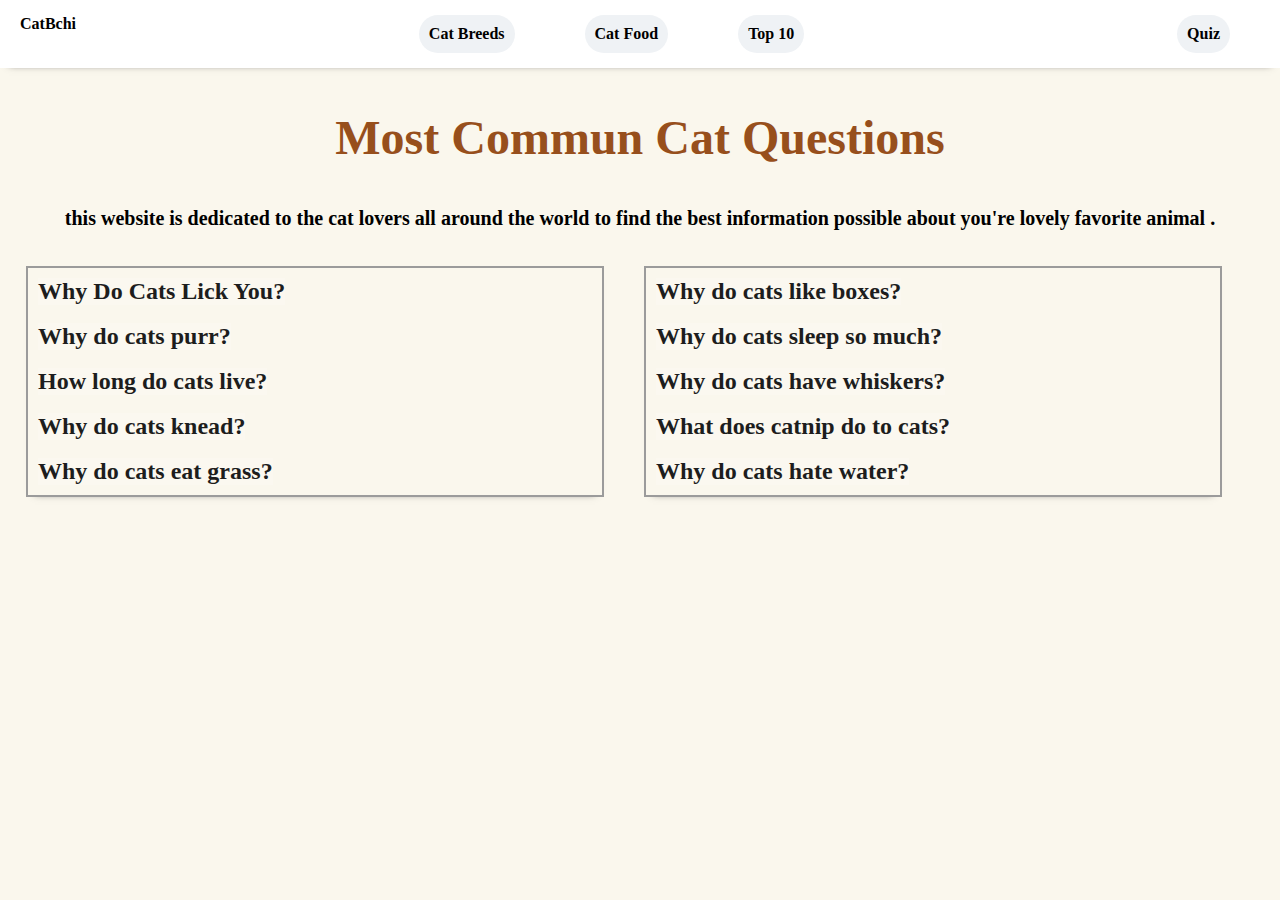
<file: index.html>
<!DOCTYPE html>
<html lang="en">
<head>
    <meta charset="UTF-8">
    <meta http-equiv="X-UA-Compatible" content="IE=edge">
    <meta name="viewport" content="width=device-width, initial-scale=1.0">
    <meta name="keywords"  content="cat,cats,why do cats lick you,cats licking you,why do cats purr,how long do cats live,why do cats knead,why do cats eat grass, what is a groupe of cats called,why do cats sleep so much,why do cats have whiskers,what does catnip do to cats,why do cats hate water, most commun cat questions "/>
    <meta name="description" content=" Most Commun Cat Questions Asked On Google that You Can Find With their Answer In this Website Dedicated to the Cats lover ">
    <link rel="stylesheet" href="./header.css">
    <title>Home Page</title>
    
</head>
<style>
    
    
    .questions__holder{
        display: grid;
        grid-template-columns: 1fr 1fr;
        grid-gap: 20px;
        width: 95%;
        margin: 1rem 1rem 1rem 1rem;
       
    }
    .questions{
      width: -moz-fit-content;
      width: fit-content;
      height: auto;
      background-color: rgba(255, 255, 255, 0.2);
      
    }
    .questions__holder__left{
      
      border-color: black;
      box-shadow: 0px 5px 8px -9px rgba(0, 0, 0, 0.75);
      width:auto;
      height: auto;
      border: 2px solid rgb(155, 155, 155);
      padding: 10px 10px 10px 10px;
      margin: 10px 10px 10px 10px;

      
    }
    .questions__holder__right{
        border-color: black;
        box-shadow: 0px 5px 8px -9px rgba(0, 0, 0, 0.75);
        width: auto;
        height: auto;
        border: 2px solid rgb(155, 155, 155);
        padding: 10px 10px 10px 10px;
        margin: 10px 10px 10px 10px;
    }
    .question__input{
        text-decoration: none;
        color: rgb(29, 29, 29);
        font-weight: 700;
        font-size: 1.5rem;
    }
    .question__input:hover{
        color:black;
        font-size: 1.6rem;
    }
    .about{
        
        margin: 10px 10px 10px 10px;
    }
    
    .paragraphe {
        
        padding: 10px 10px 10px 10px;
        color: black;
        text-align: center;
        font-size: 20px;
        font-weight: 900;
    }
</style>
<body>

    
    
    <div class="header">
        <div class="header__left">
          <a class="header__title" > CatBchi </a>
        </div> 
        <div class="header__center" >
            <div class="header__option">
                <a class="header__option__input" href="#">Cat Breeds</a>
            </div> 
            <div class="header__option">
                <a class="header__option__input" href="./cat-food.html">Cat Food</a>
            </div>   
            <div class="header__option">
                <a class="header__option__input" href="./top-facts-to-know-about-cats.html">Top 10</a>
            </div> 
        </div>  
        <div class="header__right">
            <div class="header__option"> 
                <a class="header__option__input" href="#">Quiz</a>
            </div> 
        </div>   
    </div>

     

    <center><h1> Most Commun Cat Questions </h1></center>

    <div class="About">
        <p class="paragraphe"> this website is dedicated to the cat lovers all around the world to find the best information possible about you're lovely favorite animal .</p>
    </div>

<div class="questions__holder">
    <div class="questions__holder__left">
    <div class="questions">
        <a class="question__input" href="./why-do-cats-lick-you.html">Why Do Cats Lick You?</a>
    </div><br>
    <div class="questions">
        <a class="question__input" href="./why-do-cats-purr.html">Why do cats purr?</a>
    </div><br>
    <div class="questions">
        <a class="question__input" href="./how-long-do-cats-live.html">How long do cats live?</a>
    </div><br>
    <div class="questions">
        <a class="question__input" href="./why-do-cats-knead.html">Why do cats knead?</a>
    </div><br>
    <div class="questions">
        <a class="question__input" href="./why-do-cats-eat-grass.html">Why do cats eat grass?</a>
    </div>
    </div>

    <div class="questions__holder__right">
    <div class="questions">
        <a class="question__input" href="./why-do-cats-like-boxes.html">Why do cats like boxes?</a>
    </div><br>
    <div class="questions">
        <a class="question__input" href="./why-do-cats-sleep-so-much.html">Why do cats sleep so much?</a>
    </div><br>
    <div class="questions">
        <a class="question__input" href="./why-do-cats-have-whiskers.html">Why do cats have whiskers?</a>
    </div><br>
    <div class="questions">
        <a class="question__input" href="./what-does-catnip-do-to-cats.html">What does catnip do to cats?</a>
    </div><br>
    <div class="questions">
        <a class="question__input" href="./why-do-cats-hate-water.html">Why do cats hate water?</a>
    </div> 
    </div>    

</div>
</body>
</html>
</file>
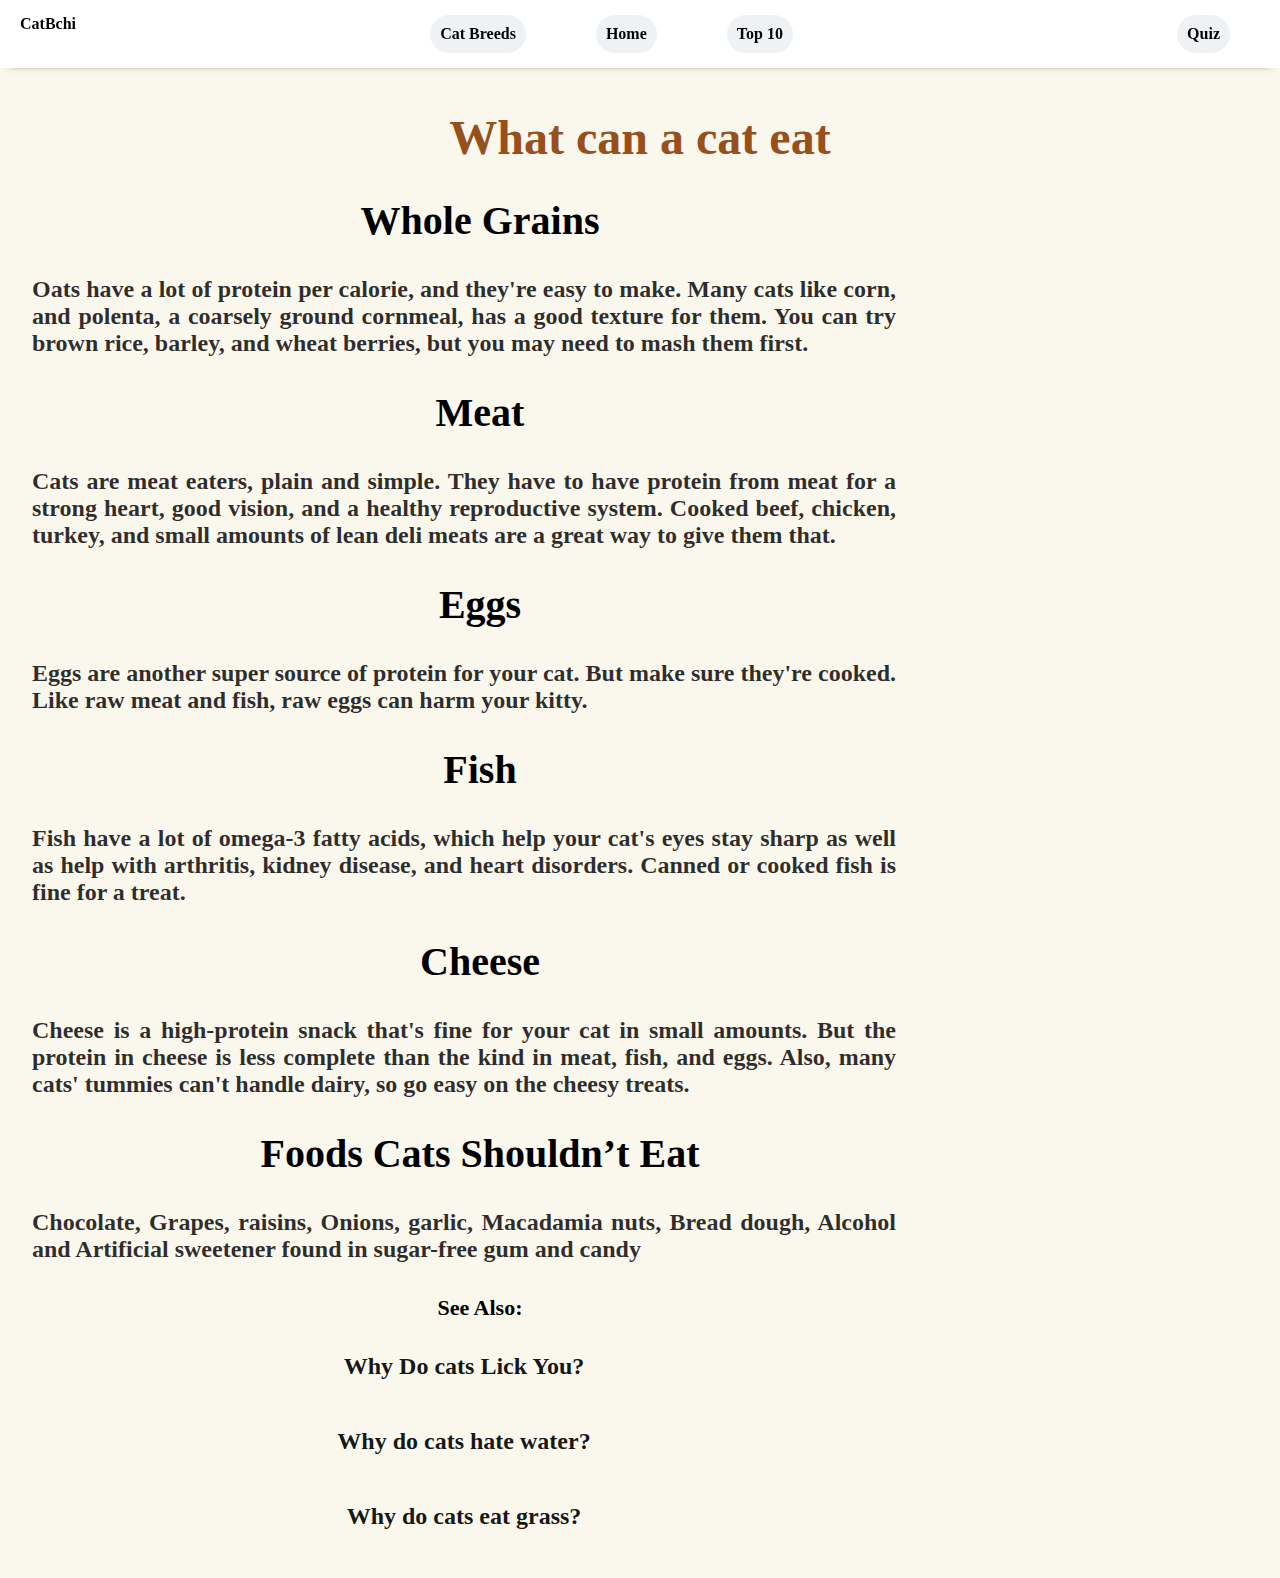
<file: cat-food.html>
<!DOCTYPE html>
<html lang="en">
<head>
    <meta charset="UTF-8">
    <meta http-equiv="X-UA-Compatible" content="IE=edge">
    <meta name="viewport" content="width=device-width, initial-scale=1.0">
    <meta name="keywords"  content="cat,cats,cat food,food and cats "/>
    <meta name="description" content=" ">
    <link rel="stylesheet" href="./header.css">
    <link rel="stylesheet" href="./answers.css">
    <title>What can a cat eat</title>

</head>
<style>
   
</style>
<body>
    <div class="header">
        <div class="header__left">
          <a class="header__title" > CatBchi </a>
        </div> 
        <div class="header__center" >
            <div class="header__option">
                <a class="header__option__input" href="#">Cat Breeds</a>
            </div> 
            <div class="header__option">
                <a class="header__option__input" href="./index.html">Home</a>
            </div>   
            <div class="header__option">
                <a class="header__option__input" href="./top-facts-to-know-about-cats.html">Top 10</a>
            </div> 
        </div>  
        <div class="header__right">
            <div class="header__option"> 
                <a class="header__option__input" href="#">Quiz</a>
            </div> 
        </div>   
    </div>

     

    <center><h1>What can a cat eat</h1></center>
    <div class="answers">

    
    <h2>Whole Grains</h2>
    <p>Oats have a lot of protein per calorie, and they're easy to make. Many cats like corn, and polenta, a coarsely ground cornmeal, has a good texture for them. You can try brown rice, barley, and wheat berries, but you may need to mash them first.</p>
    <h2>Meat</h2>
    <p>Cats are meat eaters, plain and simple. They have to have protein from meat for a strong heart, good vision, and a healthy reproductive system. Cooked beef, chicken, turkey, and small amounts of lean deli meats are a great way to give them that.</p>
    <h2>Eggs</h2>
    <p>Eggs are another super source of protein for your cat. But make sure they're cooked. Like raw meat and fish, raw eggs can harm your kitty.</p>
    <h2>Fish</h2>
    <p>Fish have a lot of omega-3 fatty acids, which help your cat's eyes stay sharp as well as help with arthritis, kidney disease, and heart disorders. Canned or cooked fish is fine for a treat.</p>
    <h2>Cheese</h2>
    <p>Cheese is a high-protein snack that's fine for your cat in small amounts. But the protein in cheese is less complete than the kind in meat, fish, and eggs. Also, many cats' tummies can't handle dairy, so go easy on the cheesy treats.</p>
    <h2>Foods Cats Shouldn’t Eat</h2>
    <p>Chocolate, Grapes, raisins, Onions, garlic, Macadamia nuts, Bread dough, Alcohol and Artificial sweetener found in sugar-free gum and candy</p>
    
    

    <h3> See Also:</h3>
    <a href="#">Why Do cats Lick You?</a>
    <a href="#">Why do cats hate water?</a>
    <a href="#">Why do cats eat grass?</a>
    </div>

</body>
</html>
</file>
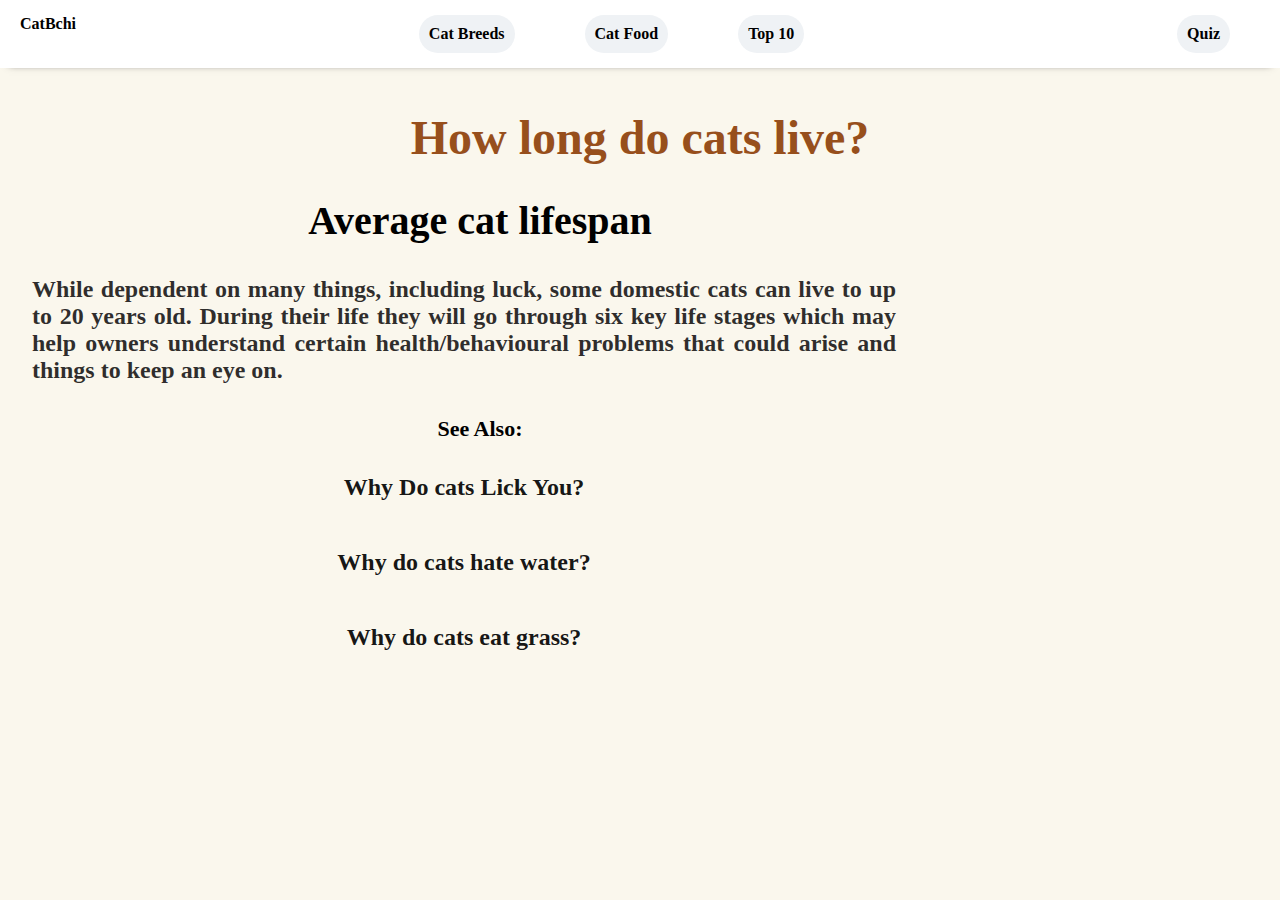
<file: how-long-do-cats-live.html>
<!DOCTYPE html>
<html lang="en">
<head>
    <meta charset="UTF-8">
    <meta http-equiv="X-UA-Compatible" content="IE=edge">
    <meta name="viewport" content="width=device-width, initial-scale=1.0">
    <meta name="keywords"  content="cat,cats,how long do cats live "/>
    <meta name="description" content=" ">
    <link rel="stylesheet" href="./header.css">
    <link rel="stylesheet" href="./answers.css">
    <title>Why Do Cats Lick You?</title>

</head>
<style>
   
</style>
<body>
    <div class="header">
        <div class="header__left">
          <a class="header__title" > CatBchi </a>
        </div> 
        <div class="header__center" >
            <div class="header__option">
                <a class="header__option__input" href="#">Cat Breeds</a>
            </div> 
            <div class="header__option">
                <a class="header__option__input" href="./cat-food.html">Cat Food</a>
            </div>   
            <div class="header__option">
                <a class="header__option__input" href="./top-facts-to-know-about-cats.html">Top 10</a>
            </div> 
        </div>  
        <div class="header__right">
            <div class="header__option"> 
                <a class="header__option__input" href="#">Quiz</a>
            </div> 
        </div>   
    </div>

     

    <center><h1> How long do cats live? </h1></center>
    <div class="answers">

    
    <h2>Average cat lifespan</h2>
    <p>While dependent on many things, including luck, some domestic cats can live to up to 20 years old. During their life they will go through six key life stages which may help owners understand certain health/behavioural problems that could arise and things to keep an eye on.</p>
    

    <h3> See Also:</h3>
    <a href="#">Why Do cats Lick You?</a>
    <a href="#">Why do cats hate water?</a>
    <a href="#">Why do cats eat grass?</a>
    </div>

</body>
</html>
</file>
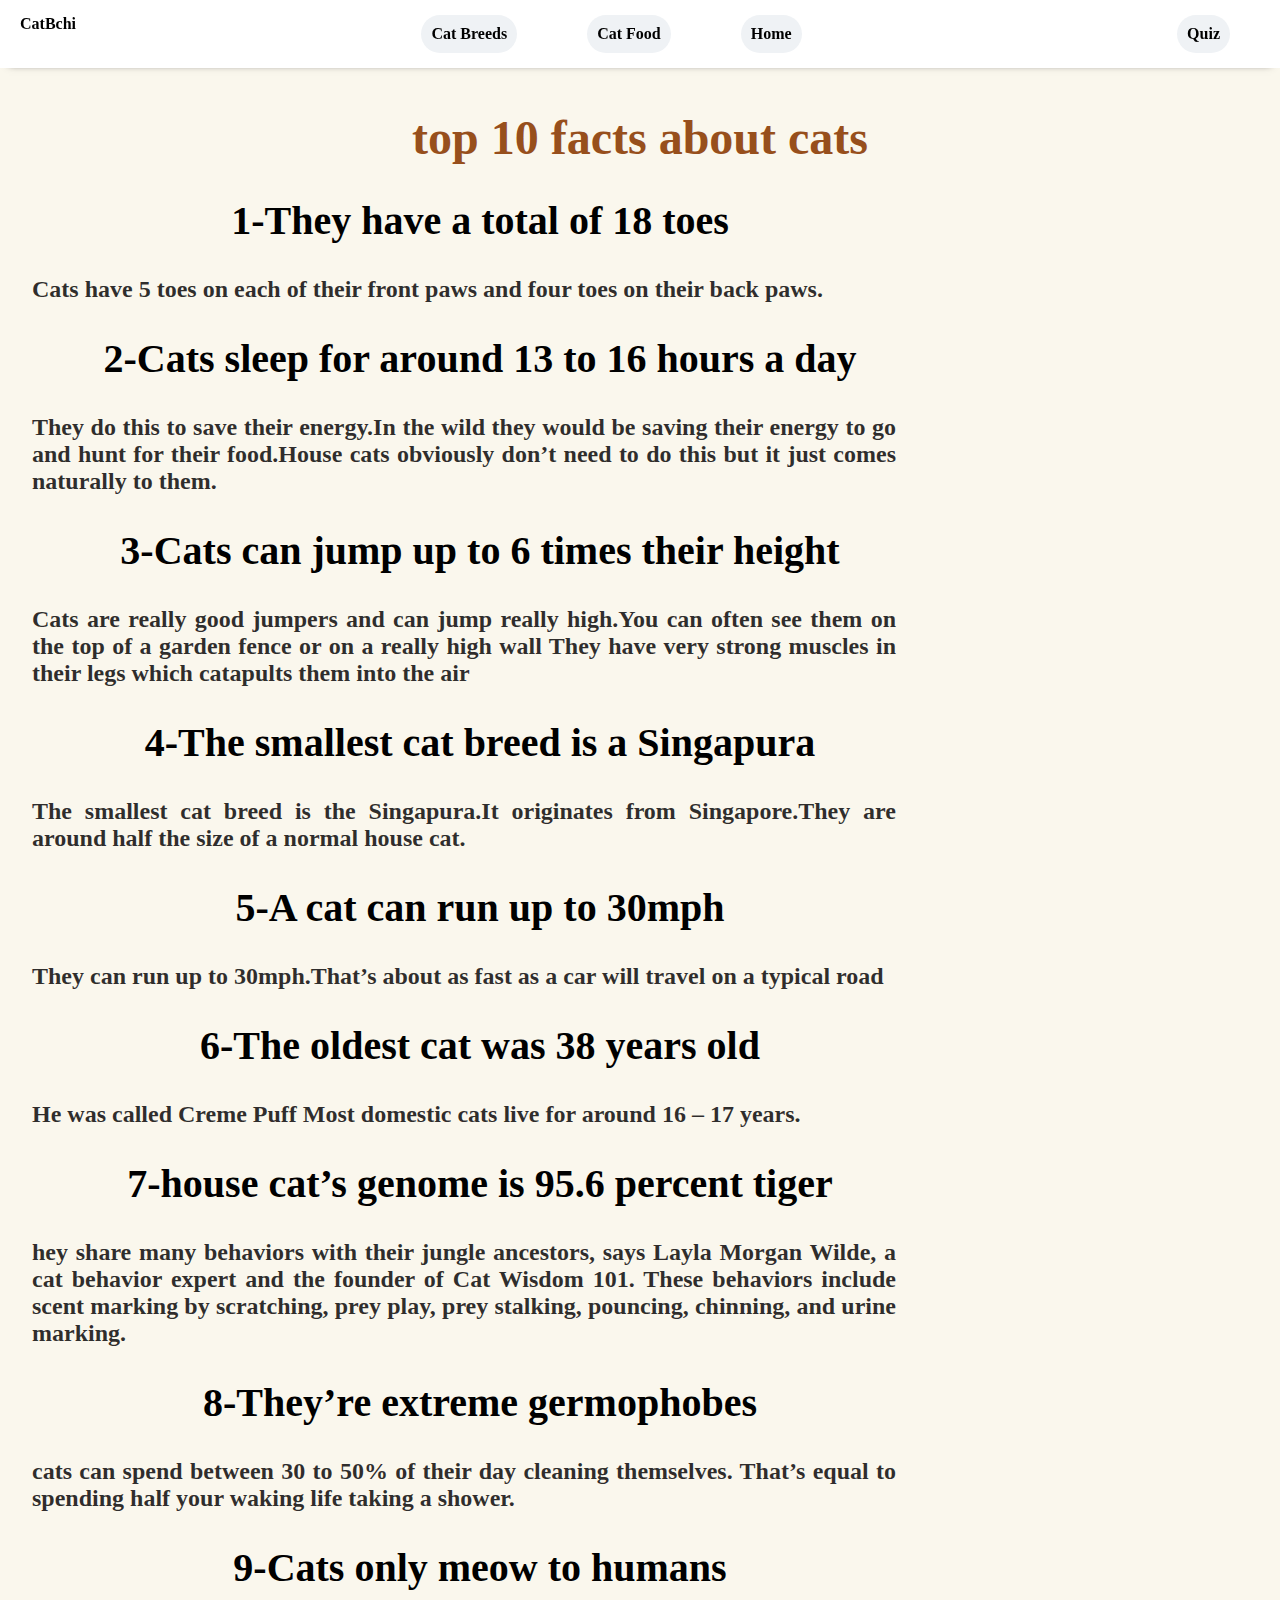
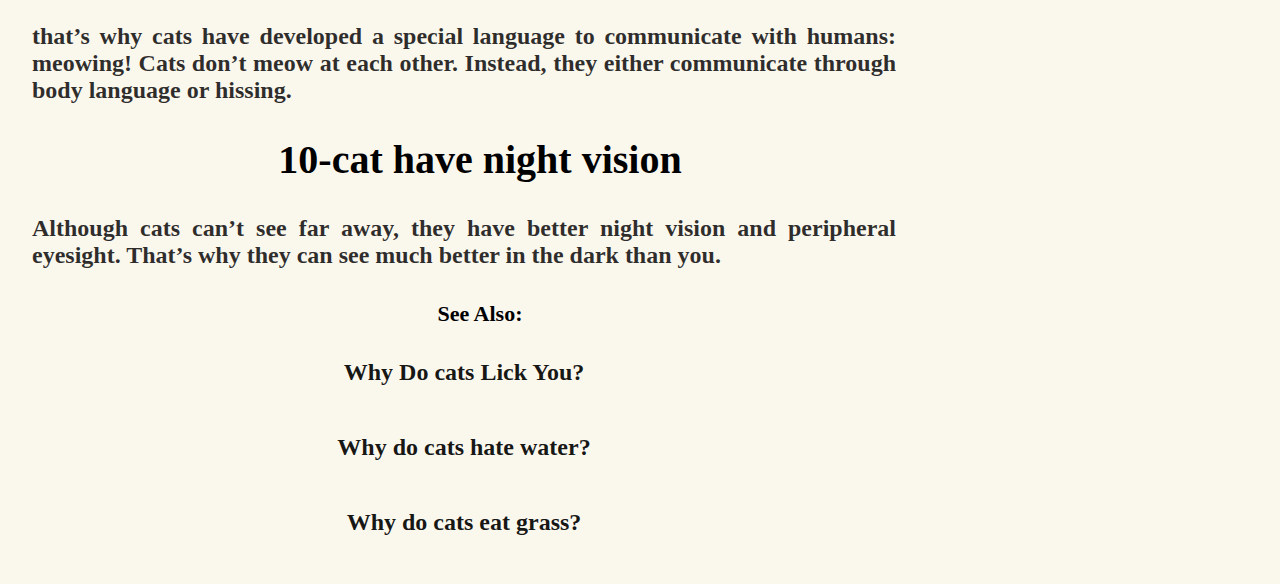
<file: top-facts-to-know-about-cats.html>
<!DOCTYPE html>
<html lang="en">
<head>
    <meta charset="UTF-8">
    <meta http-equiv="X-UA-Compatible" content="IE=edge">
    <meta name="viewport" content="width=device-width, initial-scale=1.0">
    <meta name="keywords"  content="cat,cats,top cat facts to know,top cat facts, top 10 facts about cat "/>
    <meta name="description" content=" ">
    <link rel="stylesheet" href="./header.css">
    <link rel="stylesheet" href="./answers.css">
    <title>top 10 facts about cats</title>

</head>
<style>
   
</style>
<body>
    <div class="header">
        <div class="header__left">
          <a class="header__title" > CatBchi </a>
        </div> 
        <div class="header__center" >
            <div class="header__option">
                <a class="header__option__input" href="#">Cat Breeds</a>
            </div> 
            <div class="header__option">
                <a class="header__option__input" href="./cat-food.html">Cat Food</a>
            </div>   
            <div class="header__option">
                <a class="header__option__input" href="./index.html">Home</a>
            </div> 
        </div>  
        <div class="header__right">
            <div class="header__option"> 
                <a class="header__option__input" href="#">Quiz</a>
            </div> 
        </div>   
    </div>

     

    <center><h1>top 10 facts about cats</h1></center>
    <div class="answers">

    
    <h2>1-They have a total of 18 toes</h2>
    <p>Cats have 5 toes on each of their front paws and four toes on their back paws.</p>
    <h2>2-Cats sleep for around 13 to 16 hours a day</h2>
    <p>They do this to save their energy.In the wild they would be saving their energy to go and hunt for their food.House cats obviously don’t need to do this but it just comes naturally to them.</p>
    <h2>3-Cats can jump up to 6 times their height</h2>
    <p>Cats are really good jumpers and can jump really high.You can often see them on the top of a garden fence or on a really high wall They have very strong muscles in their legs which catapults them into the air</p>
    <h2>4-The smallest cat breed is a Singapura</h2>
    <p>The smallest cat breed is the Singapura.It originates from Singapore.They are around half the size of a normal house cat.</p>
    <h2>5-A cat can run up to 30mph</h2>
    <p>They can run up to 30mph.That’s about as fast as a car will travel on a typical road</p>
    <h2>6-The oldest cat was 38 years old</h2>
    <p>He was called Creme Puff Most domestic cats live for around 16 – 17 years.</p>
    <h2>7-house cat’s genome is 95.6 percent tiger</h2>
    <p>hey share many behaviors with their jungle ancestors, says Layla Morgan Wilde, a cat behavior expert and the founder of Cat Wisdom 101. These behaviors include scent marking by scratching, prey play, prey stalking, pouncing, chinning, and urine marking.</p>
    <h2>8-They’re extreme germophobes</h2>
    <p>cats can spend between 30 to 50% of their day cleaning themselves. That’s equal to spending half your waking life taking a shower.</p>
    <h2>9-Cats only meow to humans</h2>
    <p>that’s why cats have developed a special language to communicate with humans: meowing! Cats don’t meow at each other. Instead, they either communicate through body language or hissing. </p>
    <h2>10-cat have night vision</h2>
    <p>Although cats can’t see far away, they have better night vision and peripheral eyesight. That’s why they can see much better in the dark than you.</p>

    <h3> See Also:</h3>
    <a href="#">Why Do cats Lick You?</a>
    <a href="#">Why do cats hate water?</a>
    <a href="#">Why do cats eat grass?</a>
    </div>

</body>
</html>
</file>
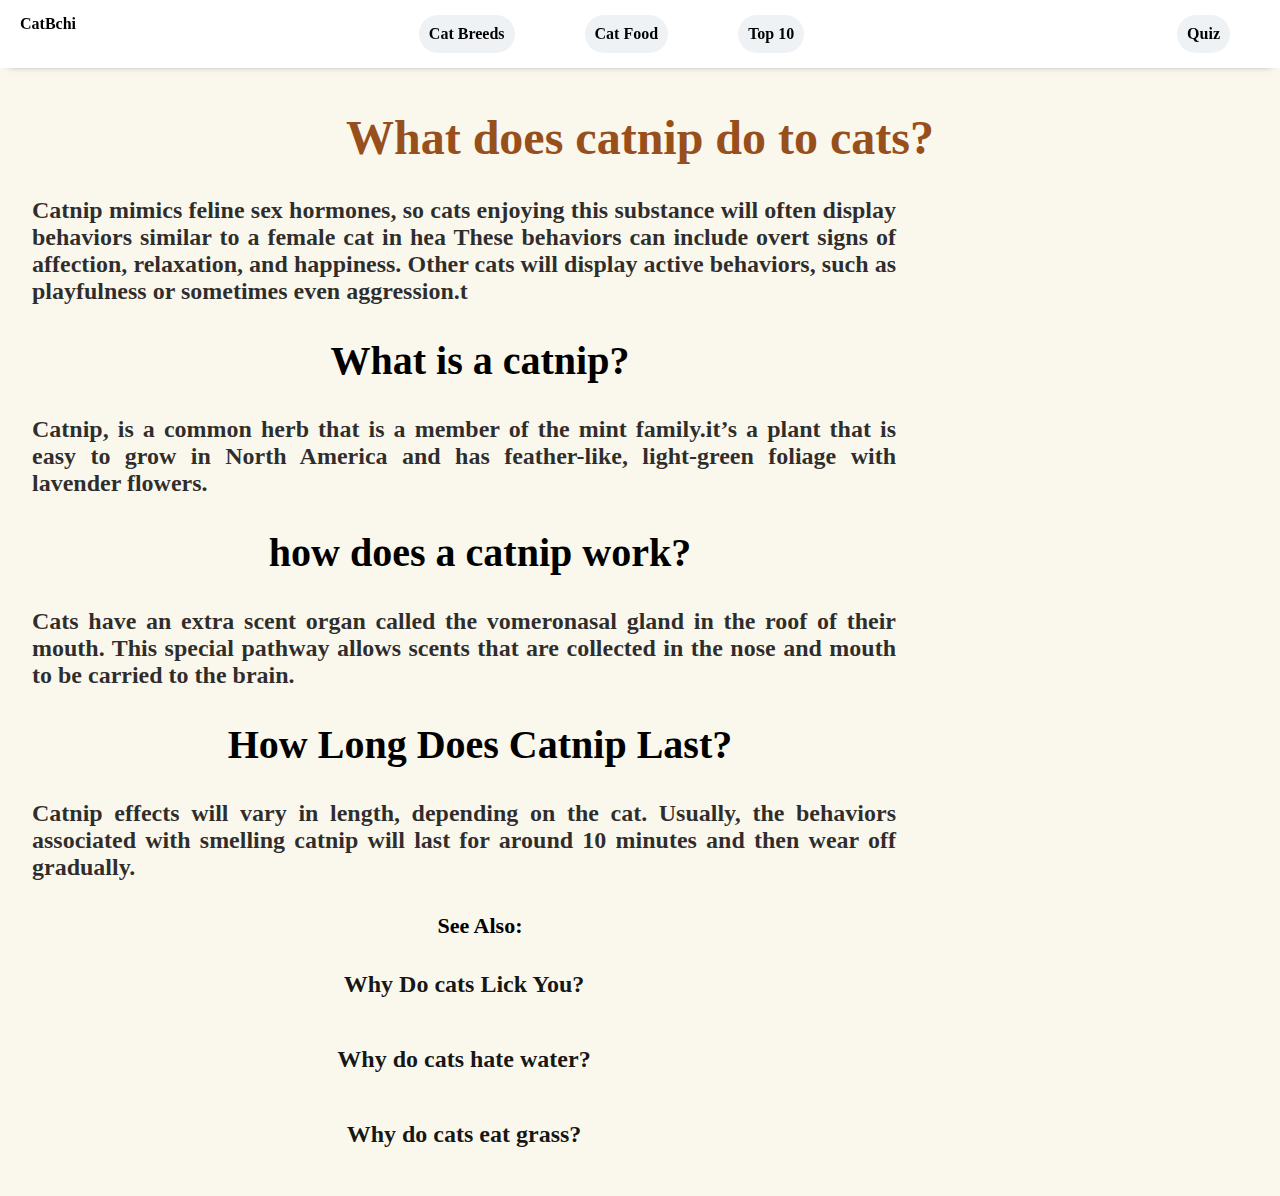
<file: what-does-catnip-do-to-cats.html>
<!DOCTYPE html>
<html lang="en">
<head>
    <meta charset="UTF-8">
    <meta http-equiv="X-UA-Compatible" content="IE=edge">
    <meta name="viewport" content="width=device-width, initial-scale=1.0">
    <meta name="keywords"  content="cat,cats,What does catnip do to cats?,cat catnip, catnip"/>
    <meta name="description" content=" ">
    <link rel="stylesheet" href="./header.css">
    <link rel="stylesheet" href="./answers.css">
    <title>Why do cats have whiskers?</title>

</head>
<style>
   
</style>
<body>
    <div class="header">
        <div class="header__left">
          <a class="header__title" > CatBchi </a>
        </div> 
        <div class="header__center" >
            <div class="header__option">
                <a class="header__option__input" href="#">Cat Breeds</a>
            </div> 
            <div class="header__option">
                <a class="header__option__input" href="./cat-food.html">Cat Food</a>
            </div>   
            <div class="header__option">
                <a class="header__option__input" href="./top-facts-to-know-about-cats.html">Top 10</a>
            </div> 
        </div>  
        <div class="header__right">
            <div class="header__option"> 
                <a class="header__option__input" href="#">Quiz</a>
            </div> 
        </div>   
    </div>

     

    <center><h1>What does catnip do to cats? </h1></center>
    <div class="answers">

    <p>Catnip mimics feline sex hormones, so cats enjoying this substance will often display behaviors similar to a female cat in hea These behaviors can include overt signs of affection, relaxation, and happiness. Other cats will display active behaviors, such as playfulness or sometimes even aggression.t</p>
    <h2>What is a catnip?</h2>
    <p>Catnip, is a common herb that is a member of the mint family.it’s a plant that is easy to grow in North America and has feather-like, light-green foliage with lavender flowers.</p>
    <h2>how does a catnip work?</h2>
    <p>Cats have an extra scent organ called the vomeronasal gland in the roof of their mouth. This special pathway allows scents that are collected in the nose and mouth to be carried to the brain.</p>
    <h2>How Long Does Catnip Last? </h2>
    <p>Catnip effects will vary in length, depending on the cat. Usually, the behaviors associated with smelling catnip will last for around 10 minutes and then wear off gradually.</p>

    <h3> See Also:</h3>
    <a href="#">Why Do cats Lick You?</a>
    <a href="#">Why do cats hate water?</a>
    <a href="#">Why do cats eat grass?</a>
    </div>

</body>
</html>
</file>
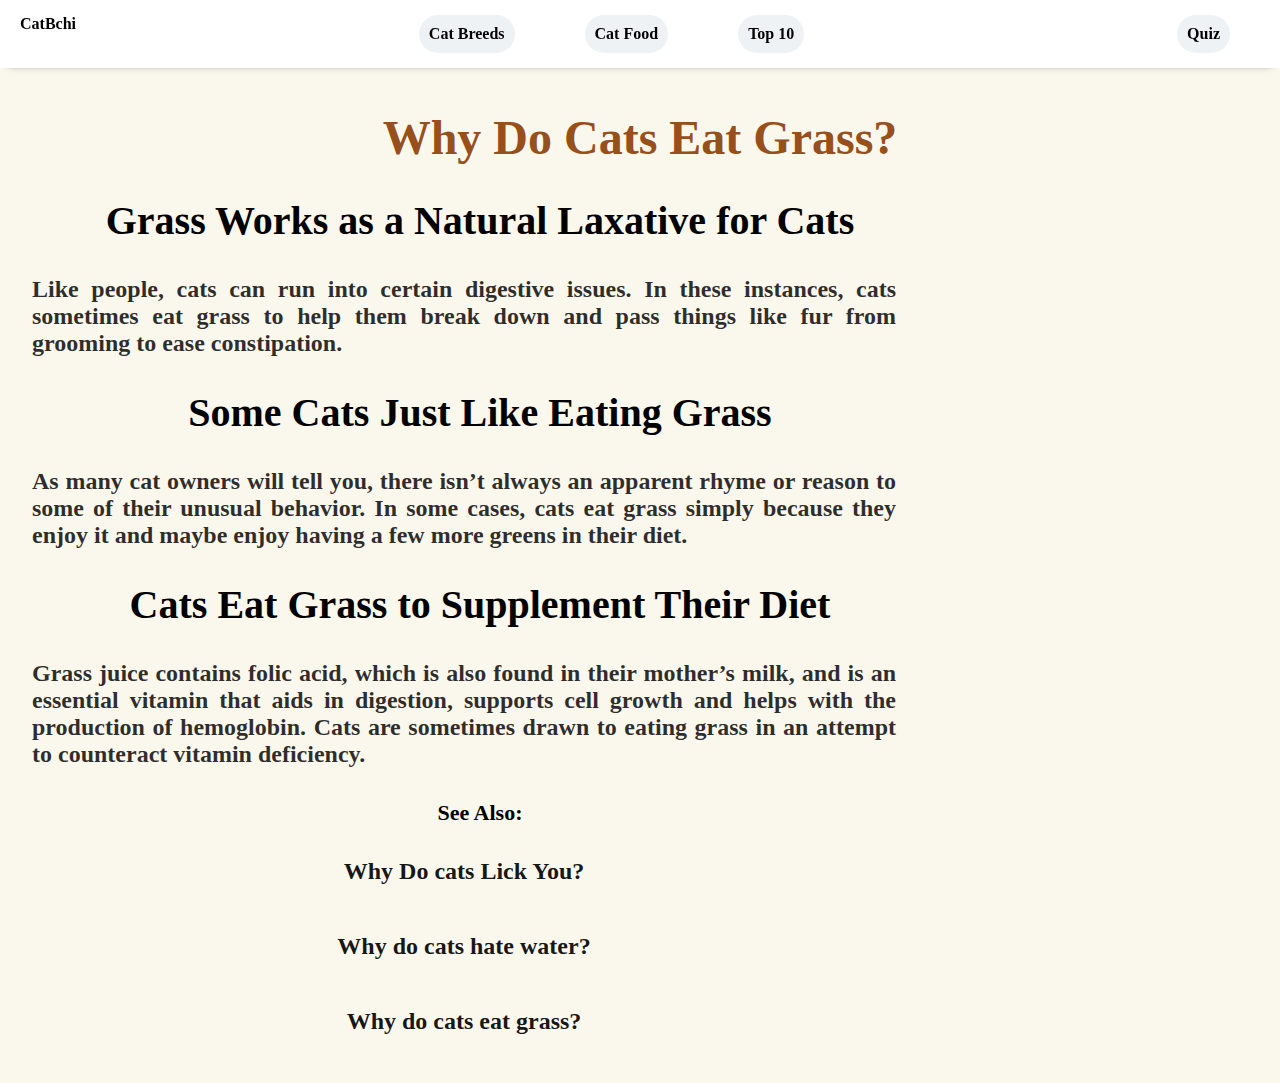
<file: why-do-cats-eat-grass.html>
<!DOCTYPE html>
<html lang="en">
<head>
    <meta charset="UTF-8">
    <meta http-equiv="X-UA-Compatible" content="IE=edge">
    <meta name="viewport" content="width=device-width, initial-scale=1.0">
    <meta name="keywords"  content="cat,cats,why do cats eat grass "/>
    <meta name="description" content="  ">
    <link rel="stylesheet" href="./header.css">
    <link rel="stylesheet" href="./answers.css">
    <title>Why Do Cats Lick You?</title>

</head>
<style>
   
</style>
<body>
    <div class="header">
        <div class="header__left">
          <a class="header__title" > CatBchi </a>
        </div> 
        <div class="header__center" >
            <div class="header__option">
                <a class="header__option__input" href="#">Cat Breeds</a>
            </div> 
            <div class="header__option">
                <a class="header__option__input" href="./cat-food.html">Cat Food</a>
            </div>   
            <div class="header__option">
                <a class="header__option__input" href="./top-facts-to-know-about-cats.html">Top 10</a>
            </div> 
        </div>  
        <div class="header__right">
            <div class="header__option"> 
                <a class="header__option__input" href="#">Quiz</a>
            </div> 
        </div>   
    </div>

     

    <center><h1> Why Do Cats Eat Grass? </h1></center>
    <div class="answers">

    
    <h2>Grass Works as a Natural Laxative for Cats</h2>
    <p>Like people, cats can run into certain digestive issues. In these instances, cats sometimes eat grass to help them break down and pass things like fur from grooming to ease constipation.</p>
    <h2>Some Cats Just Like Eating Grass</h2>
    <p>As many cat owners will tell you, there isn’t always an apparent rhyme or reason to some of their unusual behavior. In some cases, cats eat grass simply because they enjoy it and maybe enjoy having a few more greens in their diet.</p>
    <h2>Cats Eat Grass to Supplement Their Diet</h2>
    <p>Grass juice contains folic acid, which is also found in their mother’s milk, and is an essential vitamin that aids in digestion, supports cell growth and helps with the production of hemoglobin. Cats are sometimes drawn to eating grass in an attempt to counteract vitamin deficiency.</p>

    <h3> See Also:</h3>
    <a href="#">Why Do cats Lick You?</a>
    <a href="#">Why do cats hate water?</a>
    <a href="#">Why do cats eat grass?</a>
    </div>

</body>
</html>
</file>
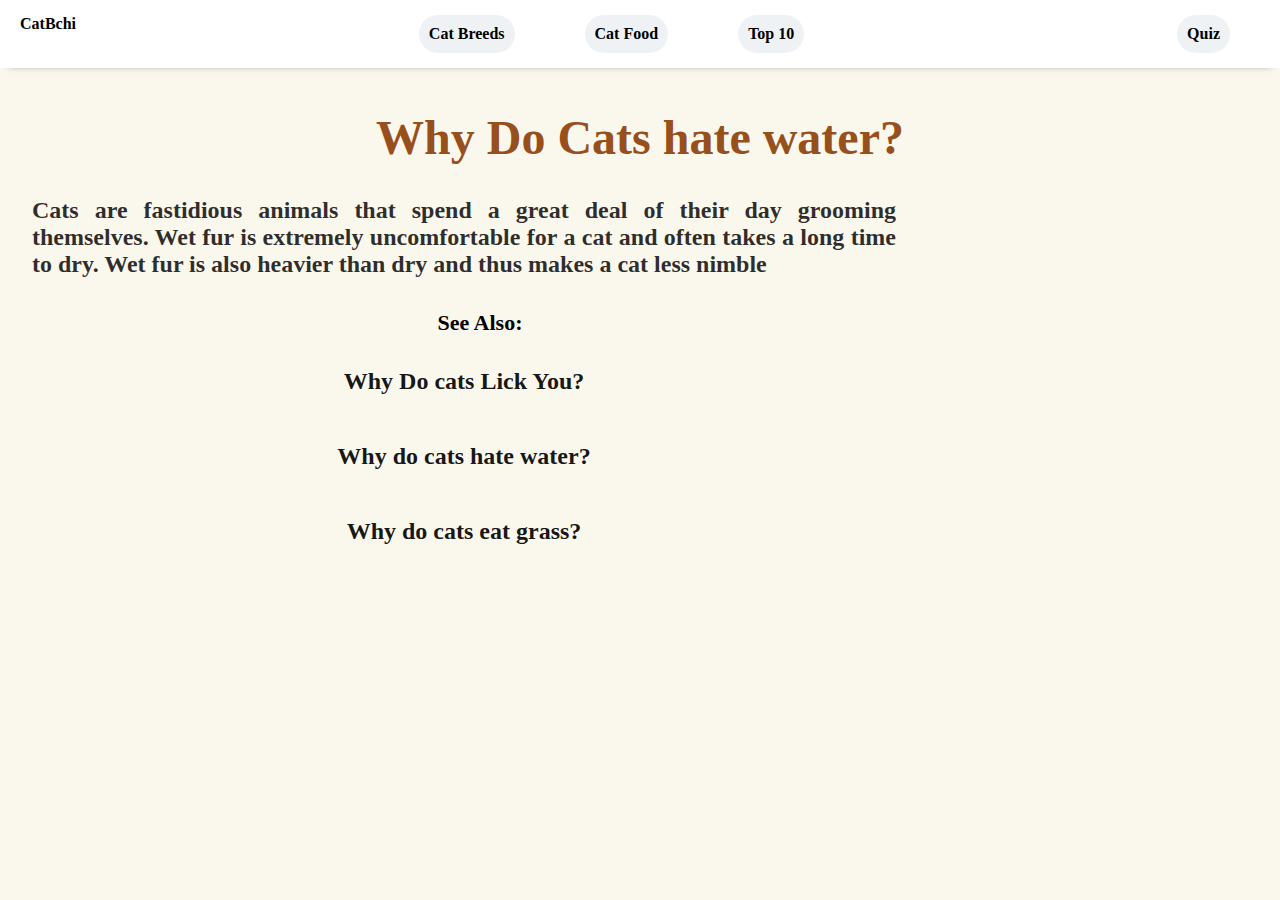
<file: why-do-cats-hate-water.html>
<!DOCTYPE html>
<html lang="en">
<head>
    <meta charset="UTF-8">
    <meta http-equiv="X-UA-Compatible" content="IE=edge">
    <meta name="viewport" content="width=device-width, initial-scale=1.0">
    <meta name="keywords"  content="cat,cats,why do cats hate water,cats and water,cats fear of water "/>
    <meta name="description" content=" ">
    <link rel="stylesheet" href="./header.css">
    <link rel="stylesheet" href="./answers.css">
    <title>Why Do Cats hate water?</title>

</head>
<style>
   
</style>
<body>
    <div class="header">
        <div class="header__left">
          <a class="header__title" > CatBchi </a>
        </div> 
        <div class="header__center" >
            <div class="header__option">
                <a class="header__option__input" href="#">Cat Breeds</a>
            </div> 
            <div class="header__option">
                <a class="header__option__input" href="./cat-food.html">Cat Food</a>
            </div>   
            <div class="header__option">
                <a class="header__option__input" href="./top-facts-to-know-about-cats.html">Top 10</a>
            </div> 
        </div>  
        <div class="header__right">
            <div class="header__option"> 
                <a class="header__option__input" href="#">Quiz</a>
            </div> 
        </div>   
    </div>

     

    <center><h1> Why Do Cats hate water? </h1></center>
    <div class="answers">

    
    <p>Cats are fastidious animals that spend a great deal of their day grooming themselves. Wet fur is extremely uncomfortable for a cat and often takes a long time to dry. Wet fur is also heavier than dry and thus makes a cat less nimble </p>
    

    <h3> See Also:</h3>
    <a href="#">Why Do cats Lick You?</a>
    <a href="#">Why do cats hate water?</a>
    <a href="#">Why do cats eat grass?</a>
    </div>

</body>
</html>
</file>
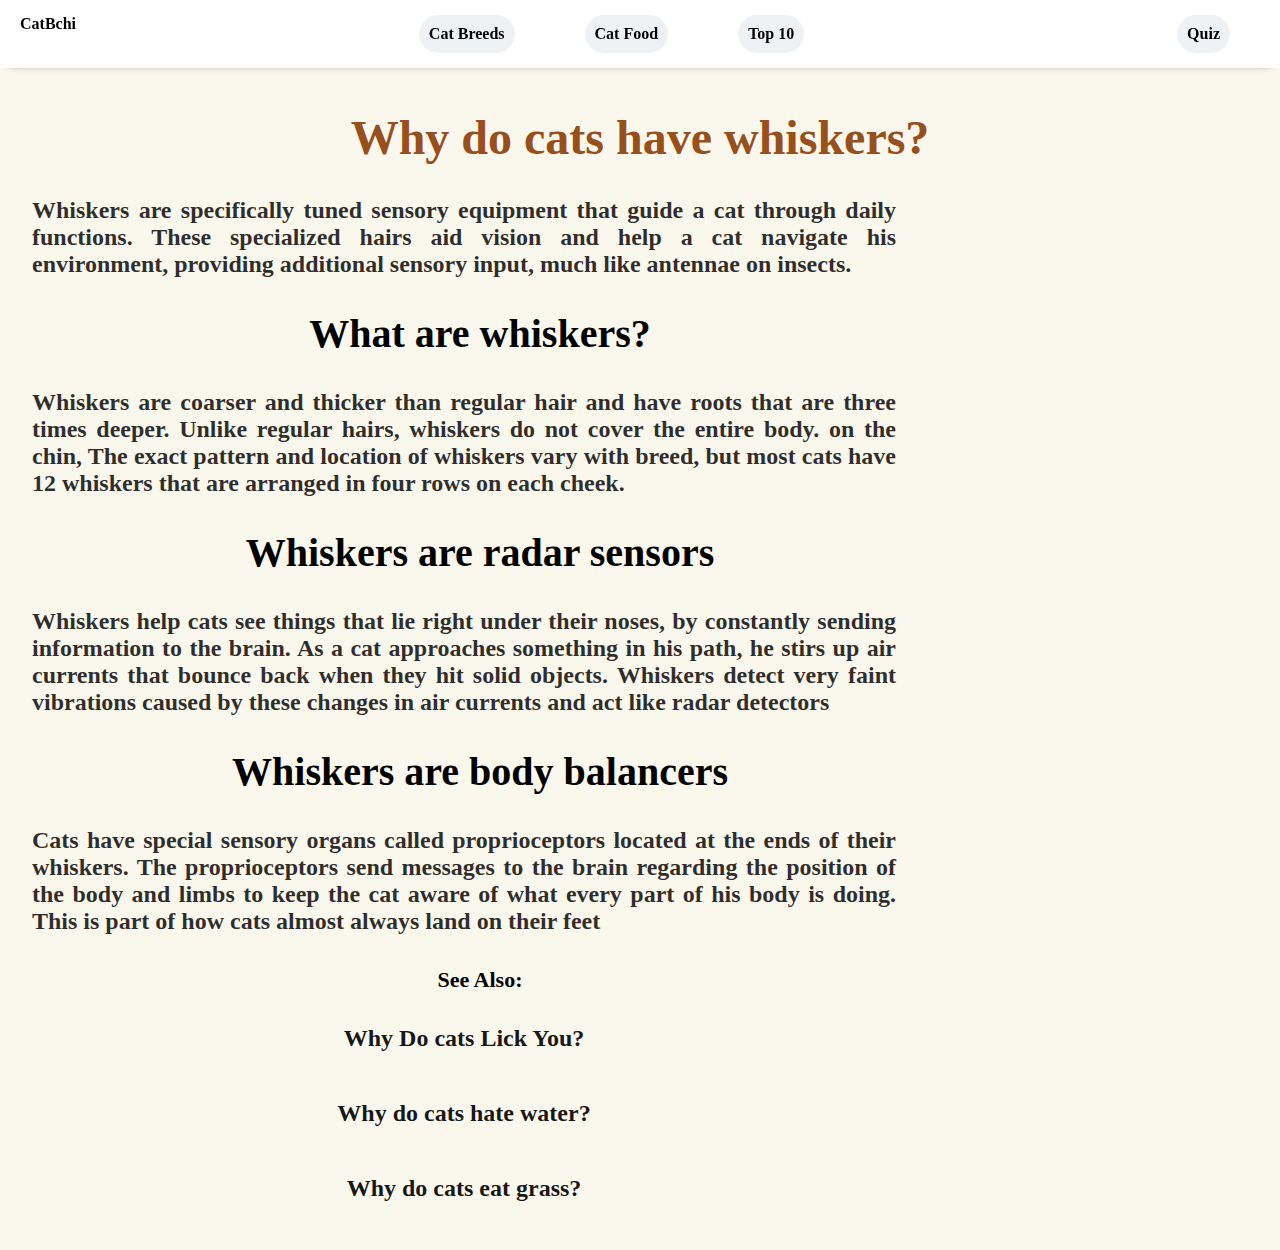
<file: why-do-cats-have-whiskers.html>
<!DOCTYPE html>
<html lang="en">
<head>
    <meta charset="UTF-8">
    <meta http-equiv="X-UA-Compatible" content="IE=edge">
    <meta name="viewport" content="width=device-width, initial-scale=1.0">
    <meta name="keywords"  content="cat,cats,Why do cats have whiskers,cat whiskers"/>
    <meta name="description" content=" ">
    <link rel="stylesheet" href="./header.css">
    <link rel="stylesheet" href="./answers.css">
    <title>Why do cats have whiskers?</title>

</head>
<style>
   
</style>
<body>
    <div class="header">
        <div class="header__left">
          <a class="header__title" > CatBchi </a>
        </div> 
        <div class="header__center" >
            <div class="header__option">
                <a class="header__option__input" href="#">Cat Breeds</a>
            </div> 
            <div class="header__option">
                <a class="header__option__input" href="./cat-food.html">Cat Food</a>
            </div>   
            <div class="header__option">
                <a class="header__option__input" href="./top-facts-to-know-about-cats.html">Top 10</a>
            </div> 
        </div>  
        <div class="header__right">
            <div class="header__option"> 
                <a class="header__option__input" href="#">Quiz</a>
            </div> 
        </div>   
    </div>

     

    <center><h1>Why do cats have whiskers? </h1></center>
    <div class="answers">

    <p>Whiskers are specifically tuned sensory equipment that guide a cat through daily functions. These specialized hairs aid vision and help a cat navigate his environment, providing additional sensory input, much like antennae on insects.</p>
    <h2>What are whiskers?</h2>
    <p>Whiskers are coarser and thicker than regular hair and have roots that are three times deeper. Unlike regular hairs, whiskers do not cover the entire body. on the chin, The exact pattern and location of whiskers vary with breed, but most cats have 12 whiskers that are arranged in four rows on each cheek.</p>
    <h2>Whiskers are radar sensors</h2>
    <p>Whiskers help cats see things that lie right under their noses, by constantly sending information to the brain. As a cat approaches something in his path, he stirs up air currents that bounce back when they hit solid objects. Whiskers detect very faint vibrations caused by these changes in air currents and act like radar detectors</p>
    <h2>Whiskers are body balancers</h2>
    <p>Cats have special sensory organs called proprioceptors located at the ends of their whiskers. The proprioceptors send messages to the brain regarding the position of the body and limbs to keep the cat aware of what every part of his body is doing. This is part of how cats almost always land on their feet</p>

    <h3> See Also:</h3>
    <a href="#">Why Do cats Lick You?</a>
    <a href="#">Why do cats hate water?</a>
    <a href="#">Why do cats eat grass?</a>
    </div>

</body>
</html>
</file>
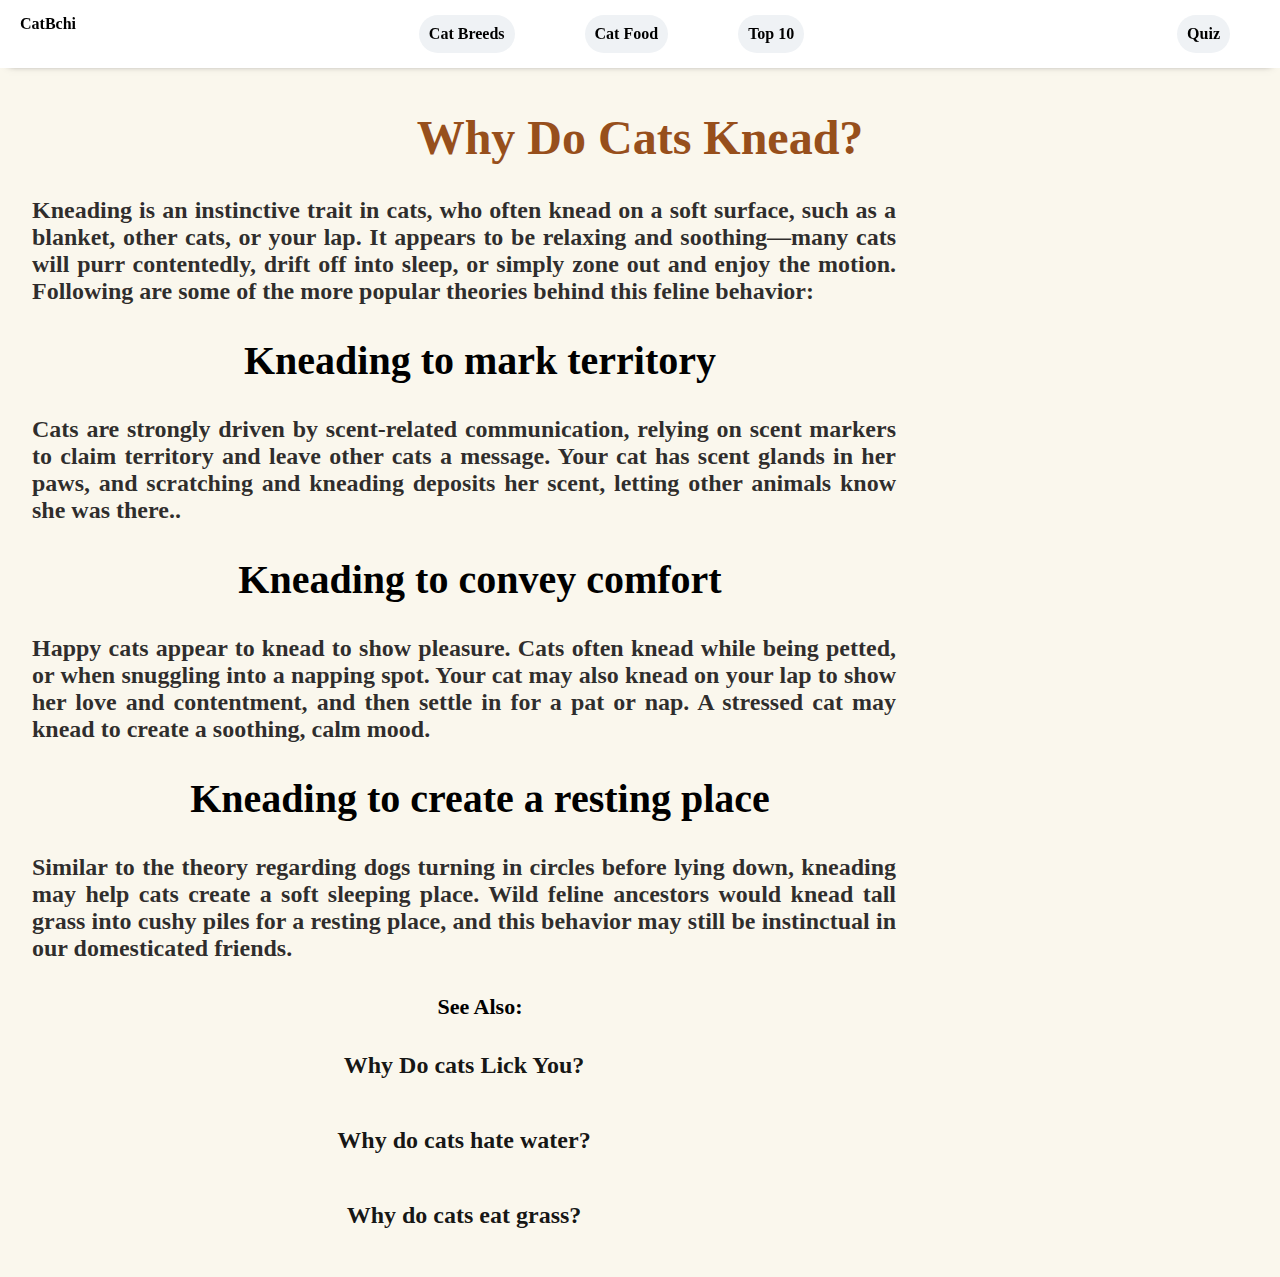
<file: why-do-cats-knead.html>
<!DOCTYPE html>
<html lang="en">
<head>
    <meta charset="UTF-8">
    <meta http-equiv="X-UA-Compatible" content="IE=edge">
    <meta name="viewport" content="width=device-width, initial-scale=1.0">
    <meta name="keywords"  content="cat,cats,why do cats knead "/>
    <meta name="description" content=" ">
    <link rel="stylesheet" href="./header.css">
    <link rel="stylesheet" href="./answers.css">
    <title>Why Do Cats Knead?</title>

</head>
<style>
   
</style>
<body>
    <div class="header">
        <div class="header__left">
          <a class="header__title" > CatBchi </a>
        </div> 
        <div class="header__center" >
            <div class="header__option">
                <a class="header__option__input" href="#">Cat Breeds</a>
            </div> 
            <div class="header__option">
                <a class="header__option__input" href="./cat-food.html">Cat Food</a>
            </div>   
            <div class="header__option">
                <a class="header__option__input" href="./top-facts-to-know-about-cats.html">Top 10</a>
            </div> 
        </div>  
        <div class="header__right">
            <div class="header__option"> 
                <a class="header__option__input" href="#">Quiz</a>
            </div> 
        </div>   
    </div>

     

    <center><h1> Why Do Cats Knead? </h1></center>
    <div class="answers">

    <p>Kneading is an instinctive trait in cats, who often knead on a soft surface, such as a blanket, other cats, or your lap. It appears to be relaxing and soothing—many cats will purr contentedly, drift off into sleep, or simply zone out and enjoy the motion. Following are some of the more popular theories behind this feline behavior:</p>
    <h2>Kneading to mark territory</h2>
    <p>Cats are strongly driven by scent-related communication, relying on scent markers to claim territory and leave other cats a message. Your cat has scent glands in her paws, and scratching and kneading deposits her scent, letting other animals know she was there..</p>
    <h2>Kneading to convey comfort</h2>
    <p>Happy cats appear to knead to show pleasure. Cats often knead while being petted, or when snuggling into a napping spot. Your cat may also knead on your lap to show her love and contentment, and then settle in for a pat or nap. A stressed cat may knead to create a soothing, calm mood.</p>
    <h2>Kneading to create a resting place</h2>
    <p>Similar to the theory regarding dogs turning in circles before lying down, kneading may help cats create a soft sleeping place. Wild feline ancestors would knead tall grass into cushy piles for a resting place, and this behavior may still be instinctual in our domesticated friends.</p>

    <h3> See Also:</h3>
    <a href="#">Why Do cats Lick You?</a>
    <a href="#">Why do cats hate water?</a>
    <a href="#">Why do cats eat grass?</a>
    </div>

</body>
</html>
</file>
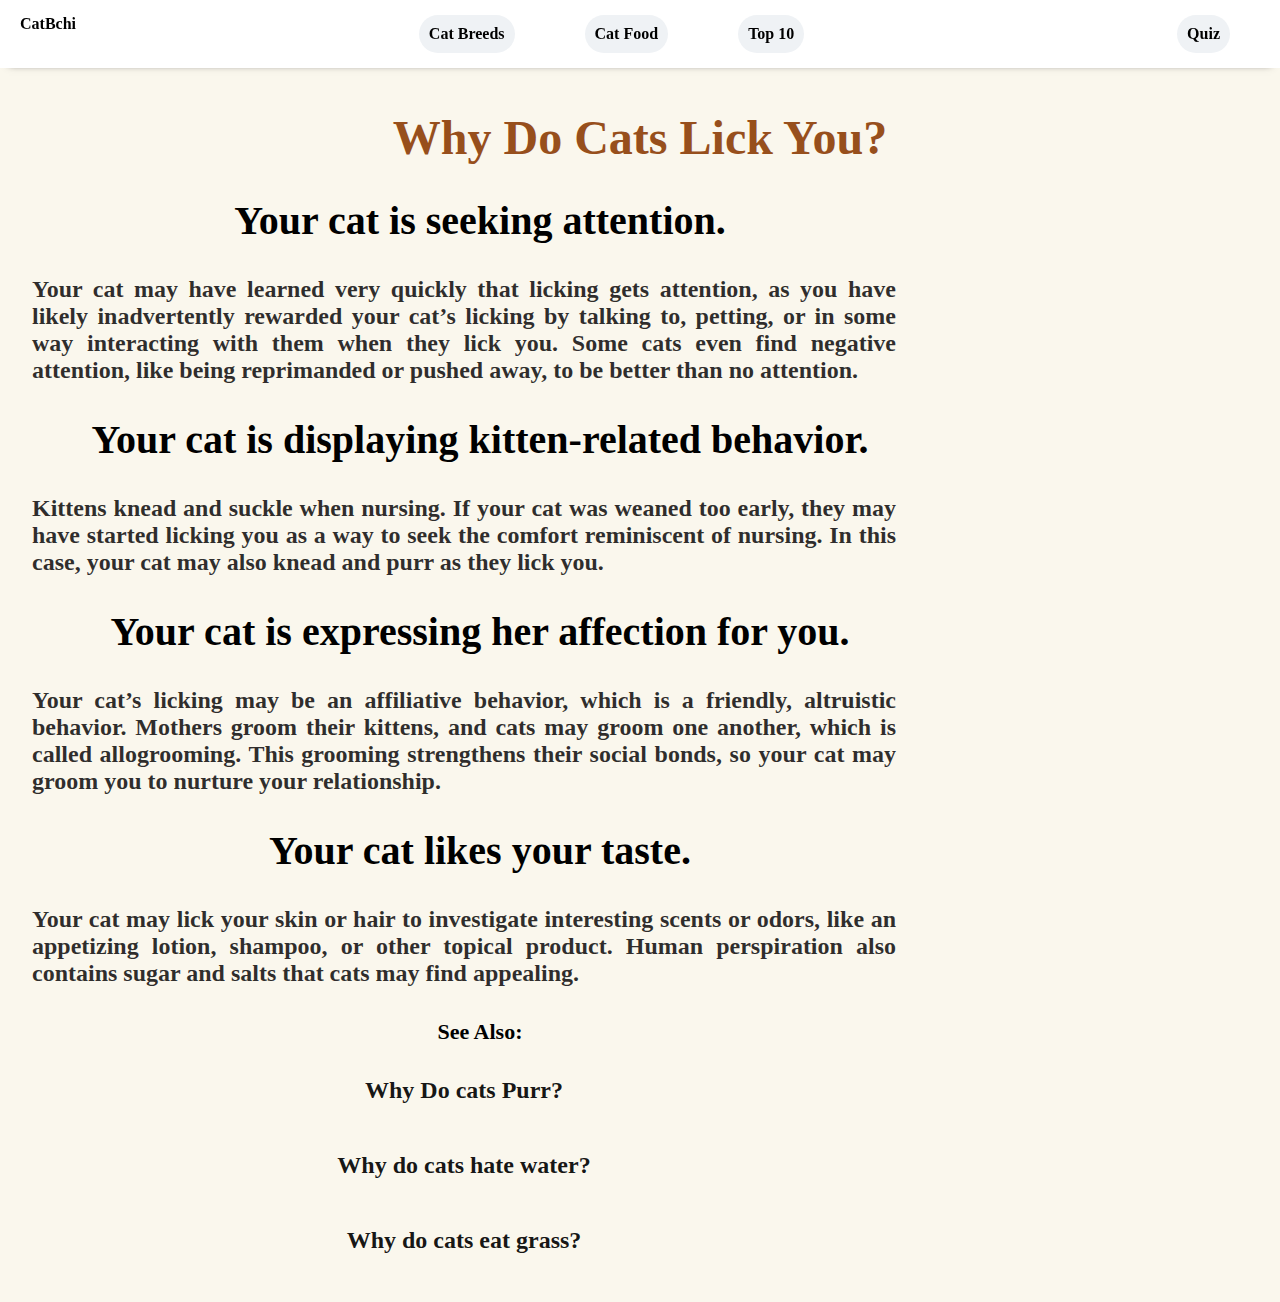
<file: why-do-cats-lick-you.html>
<!DOCTYPE html>
<html lang="en">
<head>
    <meta charset="UTF-8">
    <meta http-equiv="X-UA-Compatible" content="IE=edge">
    <meta name="viewport" content="width=device-width, initial-scale=1.0">
    <meta name="keywords"  content="cat,cats,why do cats lick you,cats licking you "/>
    <meta name="description" content=" ">
    <link rel="stylesheet" href="./header.css">
    <link rel="stylesheet" href="./answers.css">
    <title>Why Do Cats Lick You?</title>

</head>
<style>
   
</style>
<body>
    <div class="header">
        <div class="header__left">
          <a class="header__title" > CatBchi </a>
        </div> 
        <div class="header__center" >
            <div class="header__option">
                <a class="header__option__input" href="#">Cat Breeds</a>
            </div> 
            <div class="header__option">
                <a class="header__option__input" href="./cat-food.html">Cat Food</a>
            </div>   
            <div class="header__option">
                <a class="header__option__input" href="./top-facts-to-know-about-cats.html">Top 10</a>
            </div> 
        </div>  
        <div class="header__right">
            <div class="header__option"> 
                <a class="header__option__input" href="#">Quiz</a>
            </div> 
        </div>   
    </div>

     

    <center><h1> Why Do Cats Lick You? </h1></center>
    <div class="answers">

    <h2>Your cat is seeking attention.</h2>
    <p>Your cat may have learned very quickly that licking gets attention, as you have likely inadvertently rewarded your cat’s licking by talking to, petting, or in some way interacting with them when they lick you. Some cats even find negative attention, like being reprimanded or pushed away, to be better than no attention.</p>
    <h2>Your cat is displaying kitten-related behavior.</h2>
    <p>Kittens knead and suckle when nursing. If your cat was weaned too early, they may have started licking you as a way to seek the comfort reminiscent of nursing. In this case, your cat may also knead and purr as they lick you.</p>
    <h2>Your cat is expressing her affection for you.</h2>
    <p>Your cat’s licking may be an affiliative behavior, which is a friendly, altruistic behavior. Mothers groom their kittens, and cats may groom one another, which is called allogrooming. This grooming strengthens their social bonds, so your cat may groom you to nurture your relationship.</p>
    <h2>Your cat likes your taste.</h2>
    <p>Your cat may lick your skin or hair to investigate interesting scents or odors, like an appetizing lotion, shampoo, or other topical product. Human perspiration also contains sugar and salts that cats may find appealing.</p>

    <h3> See Also:</h3>
    <a href="#">Why Do cats Purr?</a>
    <a href="#">Why do cats hate water?</a>
    <a href="#">Why do cats eat grass?</a>
    </div>

</body>
</html>
</file>
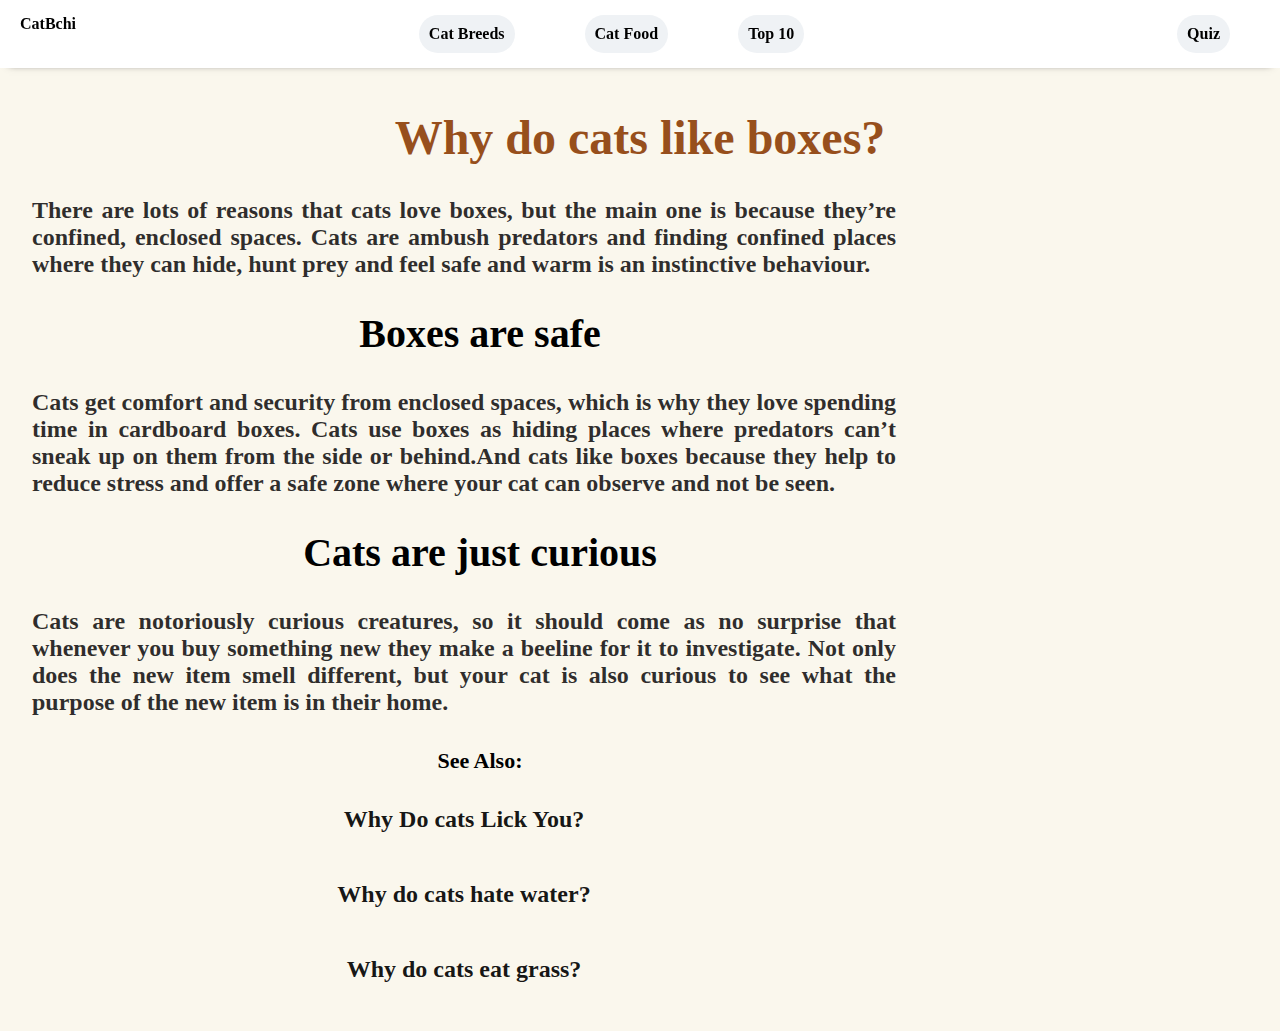
<file: why-do-cats-like-boxes.html>
<!DOCTYPE html>
<html lang="en">
<head>
    <meta charset="UTF-8">
    <meta http-equiv="X-UA-Compatible" content="IE=edge">
    <meta name="viewport" content="width=device-width, initial-scale=1.0">
    <meta name="keywords"  content="cat,cats,Why do cats like boxes, cats and boxes,why do cats love boxes"/>
    <meta name="description" content=" ">
    <link rel="stylesheet" href="./header.css">
    <link rel="stylesheet" href="./answers.css">
    <title>Why do cats like boxes?</title>

</head>
<style>
   
</style>
<body>
    <div class="header">
        <div class="header__left">
          <a class="header__title" > CatBchi </a>
        </div> 
        <div class="header__center" >
            <div class="header__option">
                <a class="header__option__input" href="#">Cat Breeds</a>
            </div> 
            <div class="header__option">
                <a class="header__option__input" href="./cat-food.html">Cat Food</a>
            </div>   
            <div class="header__option">
                <a class="header__option__input" href="./top-facts-to-know-about-cats.html">Top 10</a>
            </div> 
        </div>  
        <div class="header__right">
            <div class="header__option"> 
                <a class="header__option__input" href="#">Quiz</a>
            </div> 
        </div>   
    </div>
     

    <center><h1> Why do cats like boxes? </h1></center>
    <div class="answers">

    
    <p>There are lots of reasons that cats love boxes, but the main one is because they’re confined, enclosed spaces. Cats are ambush predators and finding confined places where they can hide, hunt prey and feel safe and warm is an instinctive behaviour.</p>
    <h2>Boxes are safe</h2>
    <p>Cats get comfort and security from enclosed spaces, which is why they love spending time in cardboard boxes. Cats use boxes as hiding places where predators can’t sneak up on them from the side or behind.And cats like boxes because they help to reduce stress and offer a safe zone where your cat can observe and not be seen.</p>
    <h2>Cats are just curious</h2>
    <p>Cats are notoriously curious creatures, so it should come as no surprise that whenever you buy something new they make a beeline for it to investigate. Not only does the new item smell different, but your cat is also curious to see what the purpose of the new item is in their home.</p>

    <h3> See Also:</h3>
    <a href="#">Why Do cats Lick You?</a>
    <a href="#">Why do cats hate water?</a>
    <a href="#">Why do cats eat grass?</a>
    </div>

</body>
</html>
</file>
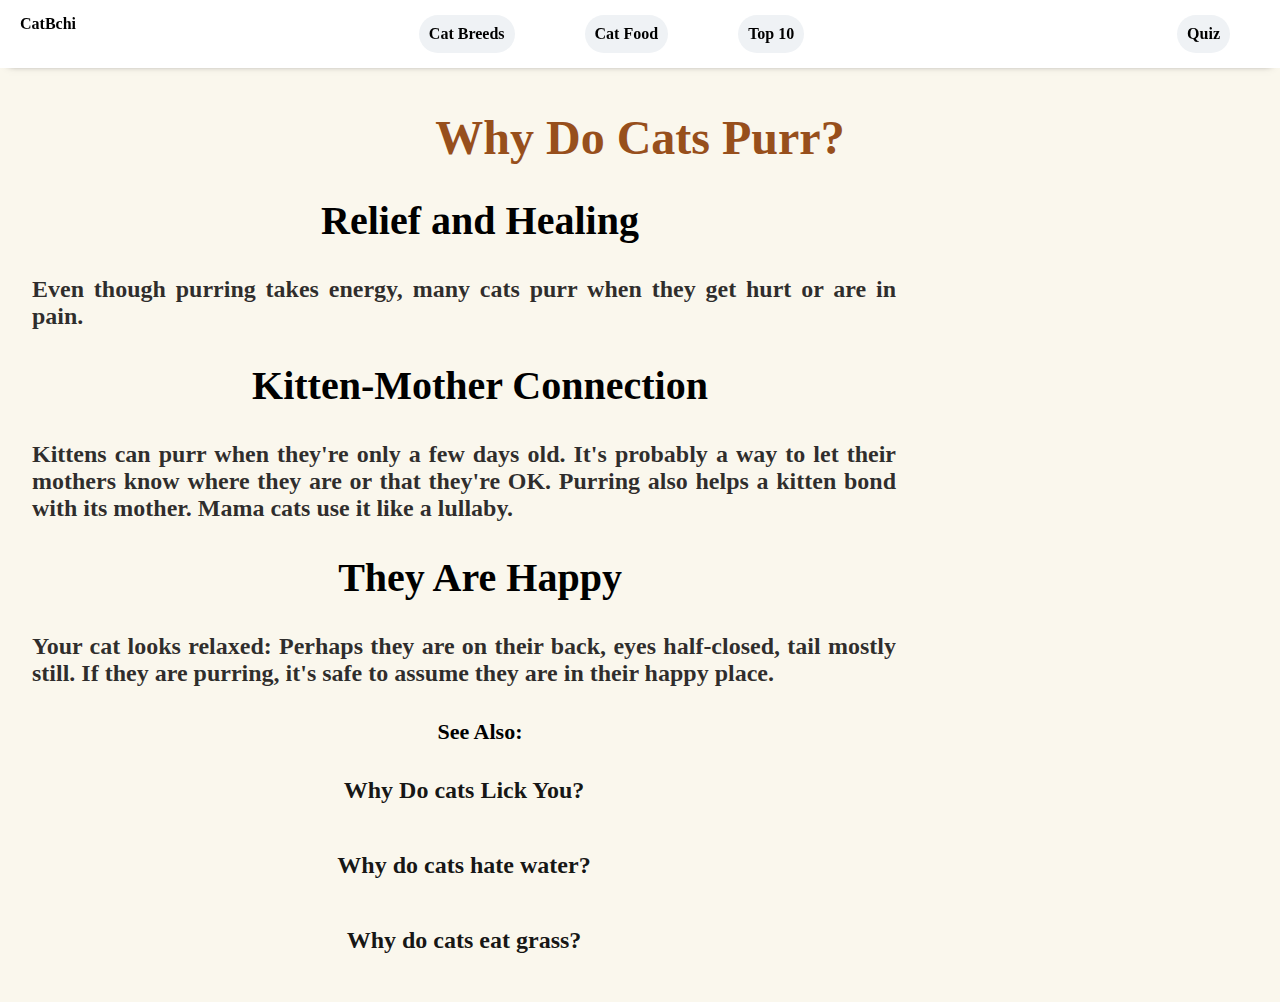
<file: why-do-cats-purr.html>
<!DOCTYPE html>
<html lang="en">
<head>
    <meta charset="UTF-8">
    <meta http-equiv="X-UA-Compatible" content="IE=edge">
    <meta name="viewport" content="width=device-width, initial-scale=1.0">
    <meta name="keywords"  content="cat,cats,why do cats purr "/>
    <meta name="description" content=" ">
    <link rel="stylesheet" href="./header.css">
    <link rel="stylesheet" href="./answers.css">
    <title>Why Do Cats Purr?</title>

</head>
<style>
   
</style>
<body>
    <div class="header">
        <div class="header__left">
          <a class="header__title" > CatBchi </a>
        </div> 
        <div class="header__center" >
            <div class="header__option">
                <a class="header__option__input" href="#">Cat Breeds</a>
            </div> 
            <div class="header__option">
                <a class="header__option__input" href="./cat-food.html">Cat Food</a>
            </div>   
            <div class="header__option">
                <a class="header__option__input" href="./top-facts-to-know-about-cats.html">Top 10</a>
            </div> 
        </div>  
        <div class="header__right">
            <div class="header__option"> 
                <a class="header__option__input" href="#">Quiz</a>
            </div> 
        </div>   
    </div>

     

    <center><h1> Why Do Cats Purr? </h1></center>
    <div class="answers">

    
    <h2>Relief and Healing</h2>
    <p>Even though purring takes energy, many cats purr when they get hurt or are in pain.</p>
    <h2>Kitten-Mother Connection</h2>
    <p>Kittens can purr when they're only a few days old. It's probably a way to let their mothers know where they are or that they're OK. Purring also helps a kitten bond with its mother. Mama cats use it like a lullaby.</p>
    <h2>They Are Happy</h2>
    <p>Your cat looks relaxed: Perhaps they are on their back, eyes half-closed, tail mostly still. If they are purring, it's safe to assume they are in their happy place.</p>

    <h3> See Also:</h3>
    <a href="#">Why Do cats Lick You?</a>
    <a href="#">Why do cats hate water?</a>
    <a href="#">Why do cats eat grass?</a>
    </div>

</body>
</html>
</file>
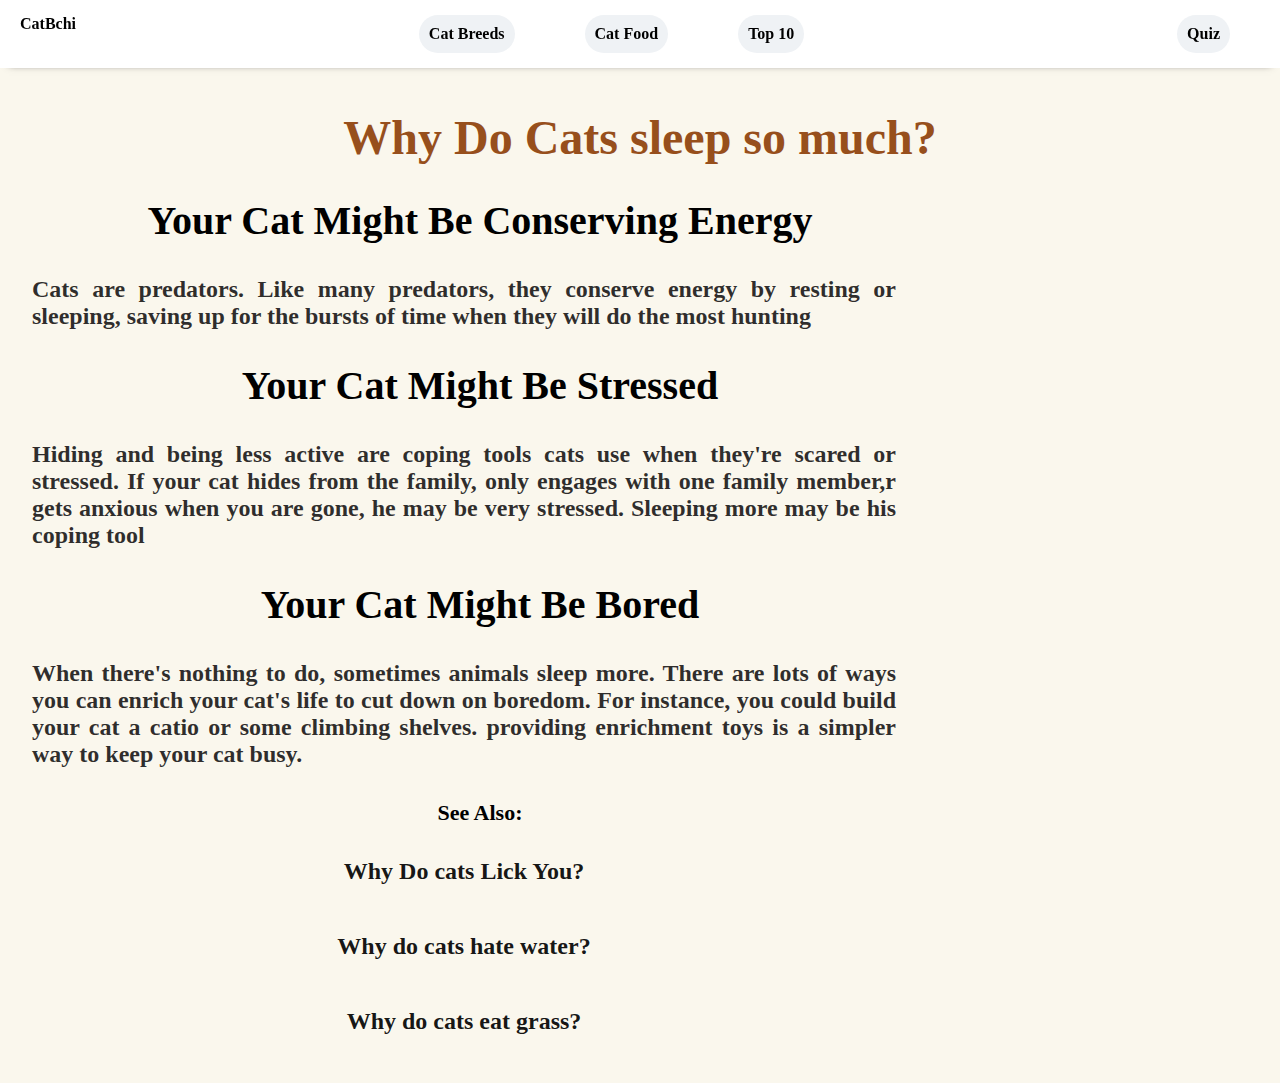
<file: why-do-cats-sleep-so-much.html>
<!DOCTYPE html>
<html lang="en">
<head>
    <meta charset="UTF-8">
    <meta http-equiv="X-UA-Compatible" content="IE=edge">
    <meta name="viewport" content="width=device-width, initial-scale=1.0">
    <meta name="keywords"  content="cat,cats,why do cats sleep so much,sleeping cat "/>
    <meta name="description" content=" ">
    <link rel="stylesheet" href="./header.css">
    <link rel="stylesheet" href="./answers.css">
    <title>Why Do Cats sleep so much?</title>

</head>
<style>
   
</style>
<body>
    <div class="header">
        <div class="header__left">
          <a class="header__title" > CatBchi </a>
        </div> 
        <div class="header__center" >
            <div class="header__option">
                <a class="header__option__input" href="#">Cat Breeds</a>
            </div> 
            <div class="header__option">
                <a class="header__option__input" href="./cat-food.html">Cat Food</a>
            </div>   
            <div class="header__option">
                <a class="header__option__input" href="./top-facts-to-know-about-cats.html">Top 10</a>
            </div> 
        </div>  
        <div class="header__right">
            <div class="header__option"> 
                <a class="header__option__input" href="#">Quiz</a>
            </div> 
        </div>   
    </div>

     

    <center><h1> Why Do Cats sleep so much? </h1></center>
    <div class="answers">

    
    <h2>Your Cat Might Be Conserving Energy </h2>
    <p>Cats are predators. Like many predators, they conserve energy by resting or sleeping, saving up for the bursts of time when they will do the most hunting</p>
    <h2>Your Cat Might Be Stressed</h2>
    <p>Hiding and being less active are coping tools cats use when they're scared or stressed. If your cat hides from the family, only engages with one family member,r gets anxious when you are gone, he may be very stressed. Sleeping more may be his coping tool</p>
    <h2>Your Cat Might Be Bored</h2>
    <p>When there's nothing to do, sometimes animals sleep more. There are lots of ways you can enrich your cat's life to cut down on boredom. For instance, you could build your cat a catio or some climbing shelves. providing enrichment toys is a simpler way to keep your cat busy.</p>

    <h3> See Also:</h3>
    <a href="#">Why Do cats Lick You?</a>
    <a href="#">Why do cats hate water?</a>
    <a href="#">Why do cats eat grass?</a>
    </div>

</body>
</html>
</file>
<file: header.css>
*{
    padding: 0;
    margin: 0;
    box-sizing: border-box;
}
body{
    background-color: #faf7ed;
    
}
h1{
    color: rgb(151, 79, 28);
    font-weight: 900;
    font-size: 3rem;
    padding-top: 10px;
    margin: 2rem 1rem;
}
.header{
    padding: 15px 20px;;
    display: flex;
    justify-content: space-between;
    position: sticky;
    background-color: white;
    z-index: 100;
    top: 0;
    box-shadow: 0px 5px 8px -9px rgba(0, 0, 0, 0.75);

}
.header__left{
    display: flex;
    justify-content: space-evenly;

}
.header__center{
    display: flex;
    flex: 1;
    justify-content: center;
}
.header__option__active{
    border-bottom: 4px solid #2e81f4;
}
.header__option{
    display: flex;
    align-items: center;
    padding: 0 30px;
    cursor: pointer;
}
.header__option:hover{
    background-color: #eff2f5;
    border-radius: 20px;
    align-items: center;
    padding: 0 30px;
    border-bottom: none;
}
.header__right{
    display: flex;
}
.header__title{
    font-weight: 900;
    color: black;
    text-decoration: none;
}
.header__title:hover{
    color: black;
}

.header__option__input{
    font-weight: 700;
    color: black;
    text-decoration: none;
    display: flex;
    align-items: center;
    background-color: #eff2f5;
    padding: 10px;
    margin-left: 10px;
    border-radius: 999px;
}
</file>
<file: answers.css>
p{
    color: rgba(26, 25, 25, 0.911);
    font-size: 1.5rem;
    font-weight: 600;
    text-decoration:none;
    margin-top: 2rem;
    margin-bottom: 2rem;
    text-align:justify;
    margin-left: 2rem;
    margin-right: 4rem;

}
h2{
    color: black;
    font-size: 2.5rem;
    font-weight: 700;
    text-decoration: none;
    margin-top: 1rem;
    margin-bottom: 1rem;
    text-align: center;
}
h3{
   color: black;
   font-size: 22px;
   font-weight: 700;
   text-decoration: none;
   margin-top: 1rem;
   margin-bottom: 1rem;
   text-align: center;
}
.answers > a{
    color: rgba(0, 0, 0, 0.904);
    font-size: 1.5rem;
    font-weight: 600;
    text-decoration:none;
    margin-top: 2rem;
    margin-bottom: 2rem;
    text-align: center;
    margin-left: 2rem;
    margin-right: 4rem;
    padding-bottom: 1rem;
    display: block;
}
.answers > a:hover{
   color: black;
   font-size: 1.6rem;
}
.answers{
    display: block;
    width: 75%;

}
</file>
